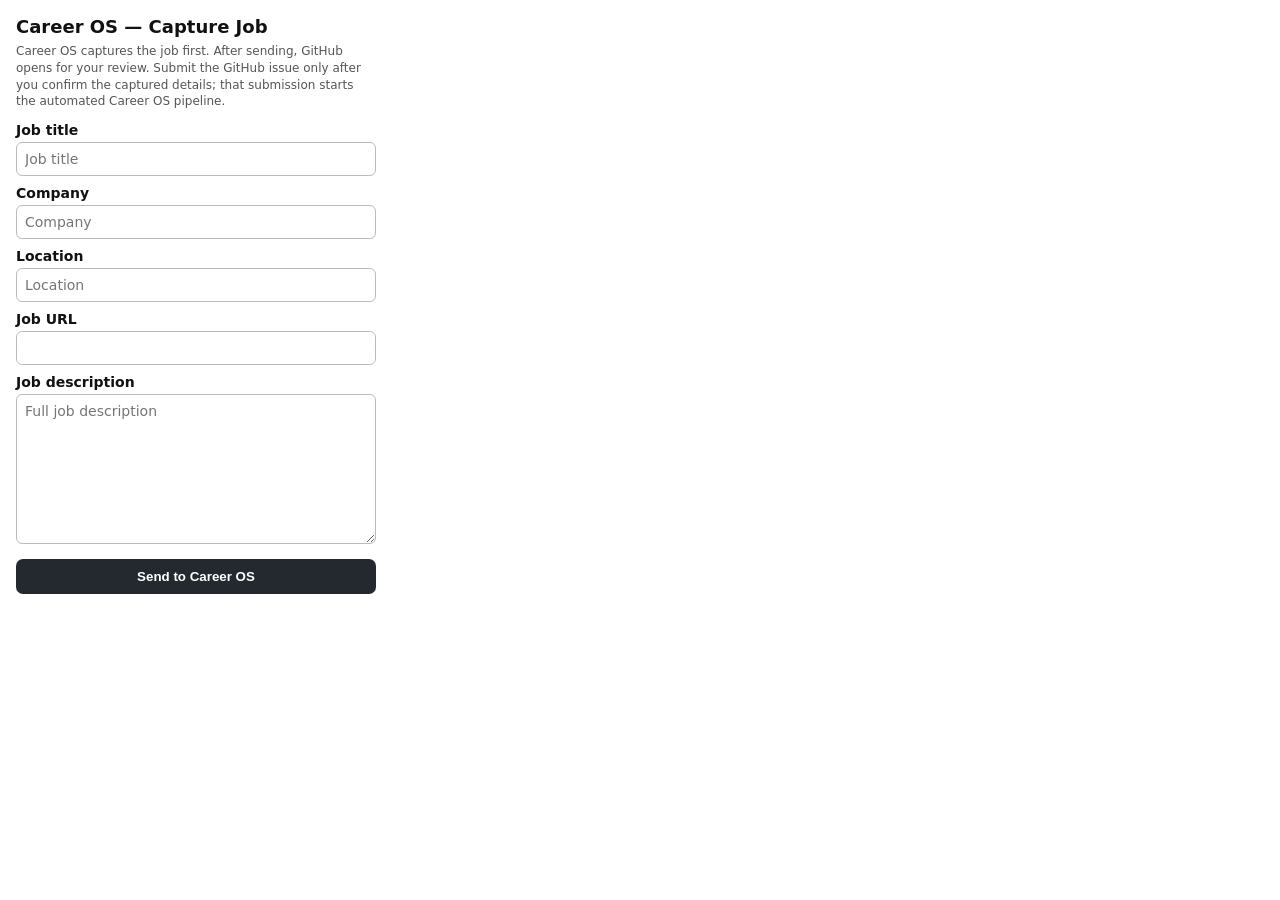
<file: extension/popup.html>
<!doctype html>
<html>
<head>
  <meta charset="utf-8">
  <title>Career OS</title>
  <style>
    body { width: 360px; margin: 0; padding: 16px; font: 14px system-ui, sans-serif; background: #fff; color: #111; }
    h1 { font-size: 18px; margin: 0 0 6px; }
    .help { margin: 0 0 12px; font-size: 12px; color: #555; line-height: 1.4; }
    label { display:block; font-weight:600; margin:9px 0 4px; }
    input, textarea { width:100%; box-sizing:border-box; padding:8px; border:1px solid #bbb; border-radius:6px; font:inherit; }
    textarea { min-height:150px; resize:vertical; }
    button { width:100%; margin-top:12px; padding:10px; border:0; border-radius:7px; background:#24292f; color:#fff; font-weight:700; cursor:pointer; }
    button:disabled { opacity:.55; cursor:wait; }
    #status { margin-top:10px; font-size:12px; white-space:pre-wrap; line-height:1.45; }
  </style>
</head>
<body>
  <h1>Career OS — Capture Job</h1>
  <p class="help">Career OS captures the job first. After sending, GitHub opens for your review. Submit the GitHub issue only after you confirm the captured details; that submission starts the automated Career OS pipeline.</p>
  <label>Job title</label>
  <input id="title" placeholder="Job title">
  <label>Company</label>
  <input id="company" placeholder="Company">
  <label>Location</label>
  <input id="location" placeholder="Location">
  <label>Job URL</label>
  <input id="url" readonly>
  <label>Job description</label>
  <textarea id="description" placeholder="Full job description"></textarea>
  <button id="send">Send to Career OS</button>
  <div id="status"></div>
  <script src="popup.js"></script>
</body>
</html>
</file>
